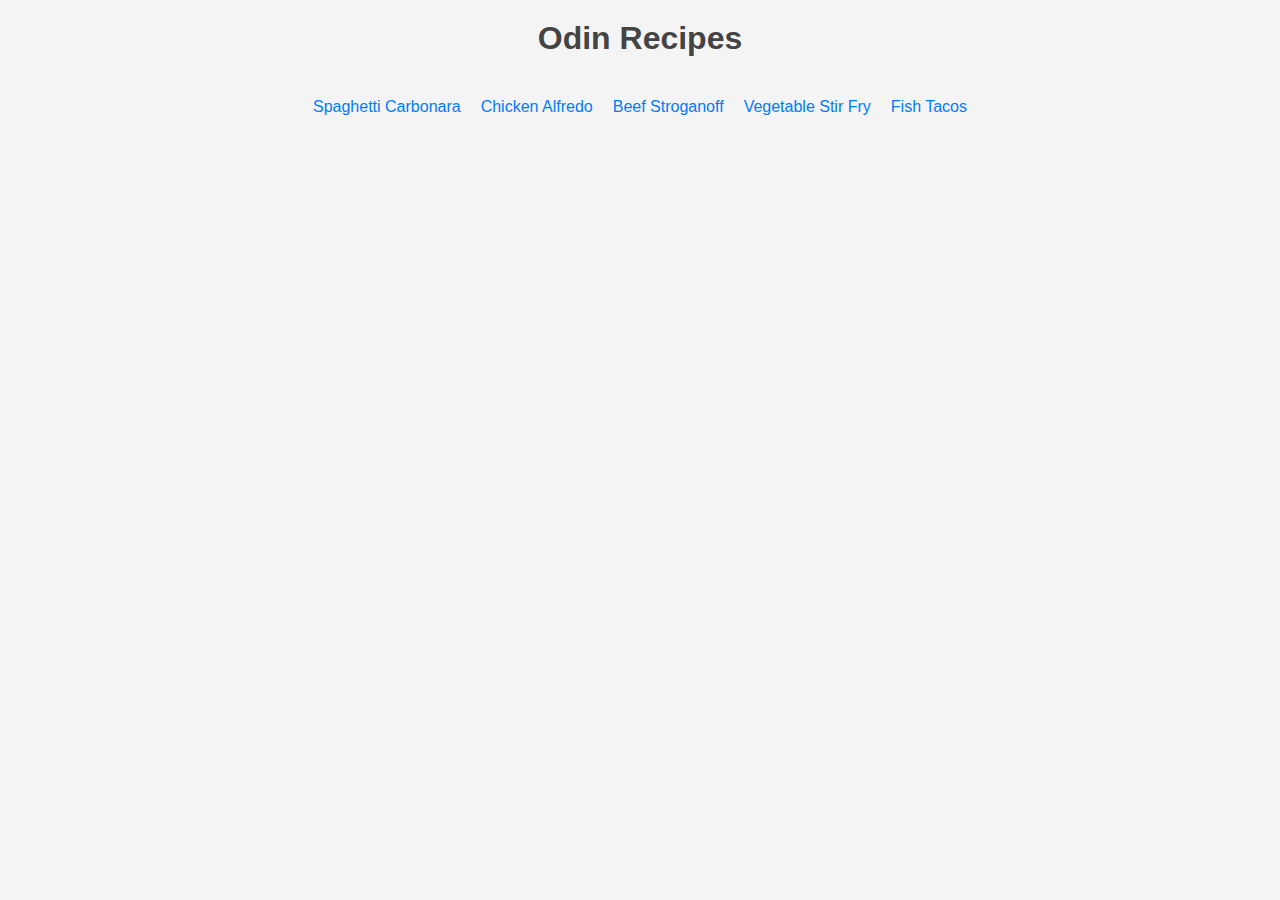
<file: odinRecepies/index.html>
<!DOCTYPE html>
<html lang="en">
  <head>
    <meta charset="UTF-8" />
    <meta name="viewport" content="width=device-width, initial-scale=1.0" />
    <title>Odin Recipes</title>
    <link rel="stylesheet" href="Styles/style.css" />
    <link rel="icon" href="images/Logo-img.jpg" type="image/x-icon" />
  </head>
  <body>
    <h1 class="main-page-title">Odin Recipes</h1>
    <ul class="recipes">
      <a href="./SpaghettiCarbonara.html" target="_blank"
        ><li>Spaghetti Carbonara</li></a
      >
      <a href="./ChickenAlfredo.html" target="_blank"
        ><li>Chicken Alfredo</li></a
      >
      <a href="./BeefStroganoff.html" target="_blank"
        ><li>Beef Stroganoff</li></a
      >
      <a href="./VegetableStirFry.html" target="_blank"
        ><li>Vegetable Stir Fry</li></a
      >
      <a href="./FishTacos.html" target="_blank"><li>Fish Tacos</li></a>
    </ul>
  </body>
</html>
</file>
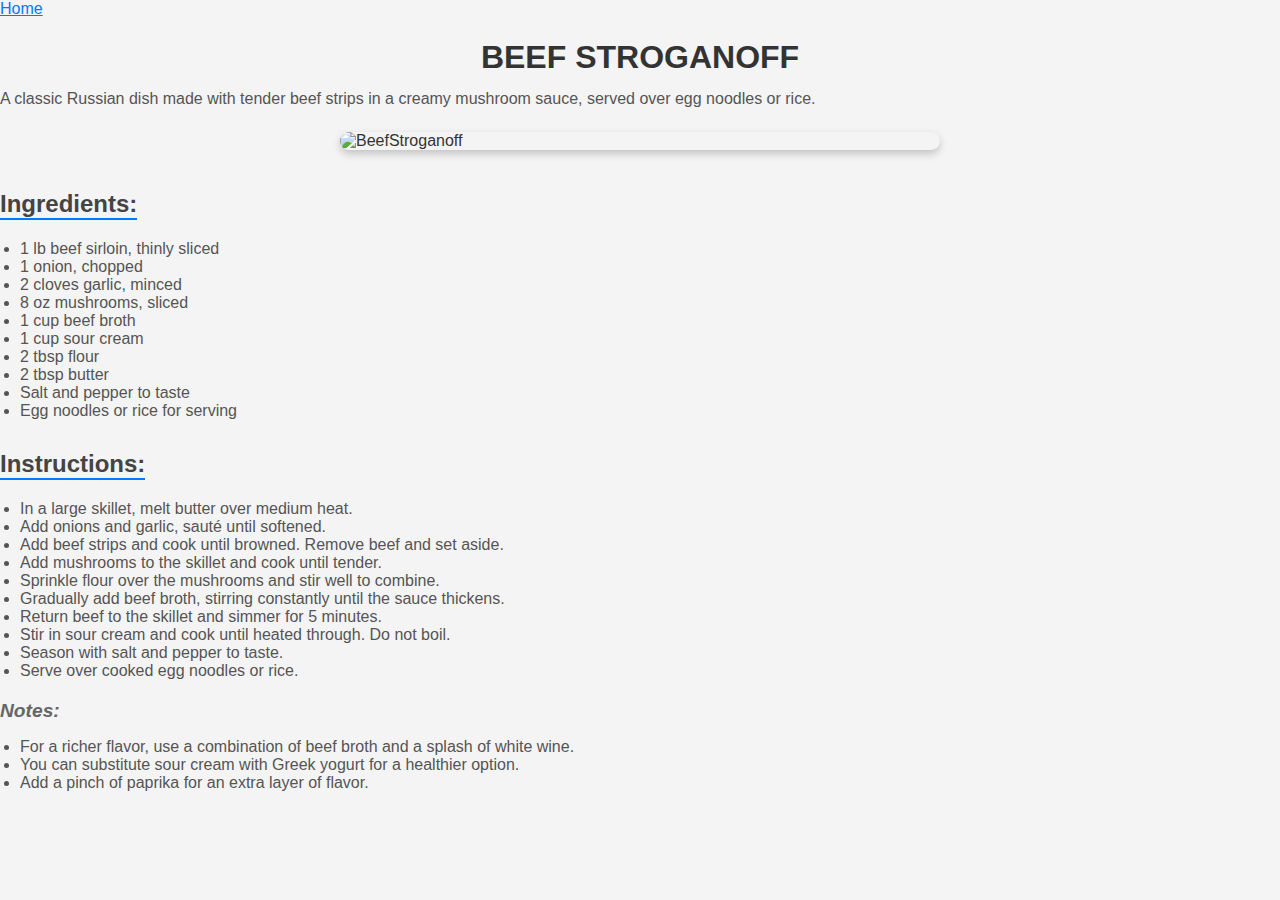
<file: odinRecepies/BeefStroganoff.html>
<!DOCTYPE html>
<html lang="en">
  <head>
    <meta charset="UTF-8" />
    <meta name="viewport" content="width=device-width, initial-scale=1.0" />
    <title>Beef Stroganoff</title>
    <a href="../index.html">Home</a>
    <link rel="stylesheet" href="Styles/style.css">
    <link rel="icon" href="images/Logo-img.jpg" type="image/x-icon" />
  </head>
  <body>
    <h1 class="food-header">Beef Stroganoff</h1>
    <p class="food-para">
      A classic Russian dish made with tender beef strips in a creamy mushroom
      sauce, served over egg noodles or rice.
    </p>
    <img class="food-img" href="images/Beef Stroganoff.jpg" alt="BeefStroganoff" width="250" />
    <h2 class="food-ingredient-header">Ingredients:</h2>
    <ul class="food-ingredient-list">
      <li>1 lb beef sirloin, thinly sliced</li>
      <li>1 onion, chopped</li>
      <li>2 cloves garlic, minced</li>
      <li>8 oz mushrooms, sliced</li>
      <li>1 cup beef broth</li>
      <li>1 cup sour cream</li>
      <li>2 tbsp flour</li>
      <li>2 tbsp butter</li>
      <li>Salt and pepper to taste</li>
      <li>Egg noodles or rice for serving</li>
    </ul>
    <h2 class="food-instruction-header">Instructions:</h2>
    <ol class="food-instruction-list">
      <li>In a large skillet, melt butter over medium heat.</li>
      <li>Add onions and garlic, sauté until softened.</li>
      <li>Add beef strips and cook until browned. Remove beef and set aside.</li>
      <li>Add mushrooms to the skillet and cook until tender.</li>
      <li>Sprinkle flour over the mushrooms and stir well to combine.</li>
      <li>Gradually add beef broth, stirring constantly until the sauce thickens.</li>
      <li>Return beef to the skillet and simmer for 5 minutes.</li>
      <li>Stir in sour cream and cook until heated through. Do not boil.</li>
      <li>Season with salt and pepper to taste.</li>
      <li>Serve over cooked egg noodles or rice.</li>
    </ol>
    <h2 class="food-notes">Notes:</h2>
    <ul class="food-notes-list">
      <li>For a richer flavor, use a combination of beef broth and a splash of white wine.</li>
      <li>You can substitute sour cream with Greek yogurt for a healthier option.</li>
      <li>Add a pinch of paprika for an extra layer of flavor.</li>
  </body>
</html>
</file>
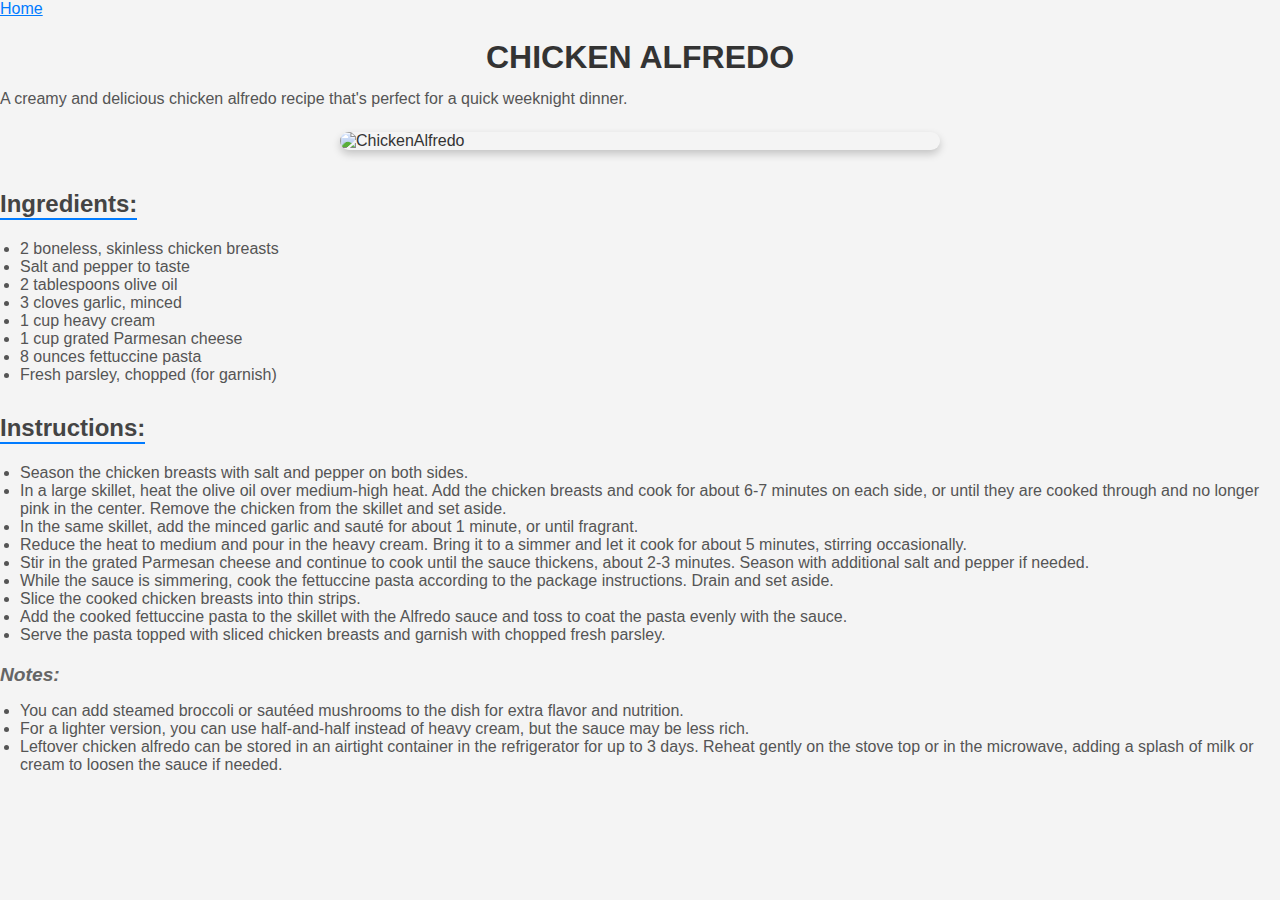
<file: odinRecepies/ChickenAlfredo.html>
<!DOCTYPE html>
<html lang="en">
  <head>
    <meta charset="UTF-8" />
    <meta name="viewport" content="width=device-width, initial-scale=1.0" />
    <title>Chicken Alfredo</title>
    <a href="../index.html">Home</a>
    <link rel="stylesheet" href="Styles/style.css">
    <link rel="icon" href="images/Logo-img.jpg" type="image/x-icon" />
  </head>
  <body>
    <h1 class="food-header">Chicken Alfredo</h1>
    <p class="food-para">
      A creamy and delicious chicken alfredo recipe that's perfect for a quick
      weeknight dinner.
    </p>
    <img class="food-img" href="images/Chicken Alfredo.jpg" alt="ChickenAlfredo" width="250" />
    <h2 class="food-ingredient-header">Ingredients:</h2>
    <ul class="food-ingredient-list">
      <li>2 boneless, skinless chicken breasts</li>
      <li>Salt and pepper to taste</li>
      <li>2 tablespoons olive oil</li>
      <li>3 cloves garlic, minced</li>
      <li>1 cup heavy cream</li>
      <li>1 cup grated Parmesan cheese</li>
      <li>8 ounces fettuccine pasta</li>
      <li>Fresh parsley, chopped (for garnish)</li>
    </ul>
    <h2 class="food-instruction-header">Instructions:</h2>
    <ol class="food-ingredient-list">
      <li>Season the chicken breasts with salt and pepper on both sides.</li>
      <li>
        In a large skillet, heat the olive oil over medium-high heat. Add the
        chicken breasts and cook for about 6-7 minutes on each side, or until
        they are cooked through and no longer pink in the center. Remove the
        chicken from the skillet and set aside.
      </li>
      <li>
        In the same skillet, add the minced garlic and sauté for about 1 minute,
        or until fragrant.
      </li>
      <li>
        Reduce the heat to medium and pour in the heavy cream. Bring it to a
        simmer and let it cook for about 5 minutes, stirring occasionally.
      </li>
      <li>
        Stir in the grated Parmesan cheese and continue to cook until the sauce
        thickens, about 2-3 minutes. Season with additional salt and pepper if
        needed.
      </li>
      <li>
        While the sauce is simmering, cook the fettuccine pasta according to the
        package instructions. Drain and set aside.
      </li>
      <li>Slice the cooked chicken breasts into thin strips.</li>
      <li>
        Add the cooked fettuccine pasta to the skillet with the Alfredo sauce
        and toss to coat the pasta evenly with the sauce.
      </li>
      <li>
        Serve the pasta topped with sliced chicken breasts and garnish with
        chopped fresh parsley.
      </li>
    </ol>
    <h2 class="food-notes">Notes:</h2>
    <ul class="food-notes-list">
      <li>
        You can add steamed broccoli or sautéed mushrooms to the dish for extra
        flavor and nutrition.
      </li>
      <li>
        For a lighter version, you can use half-and-half instead of heavy cream,
        but the sauce may be less rich.
      </li>
      <li>
        Leftover chicken alfredo can be stored in an airtight container in the
        refrigerator for up to 3 days. Reheat gently on the stove top or in the
        microwave, adding a splash of milk or cream to loosen the sauce if
        needed.
      </li>
  </body>
</html>
</file>
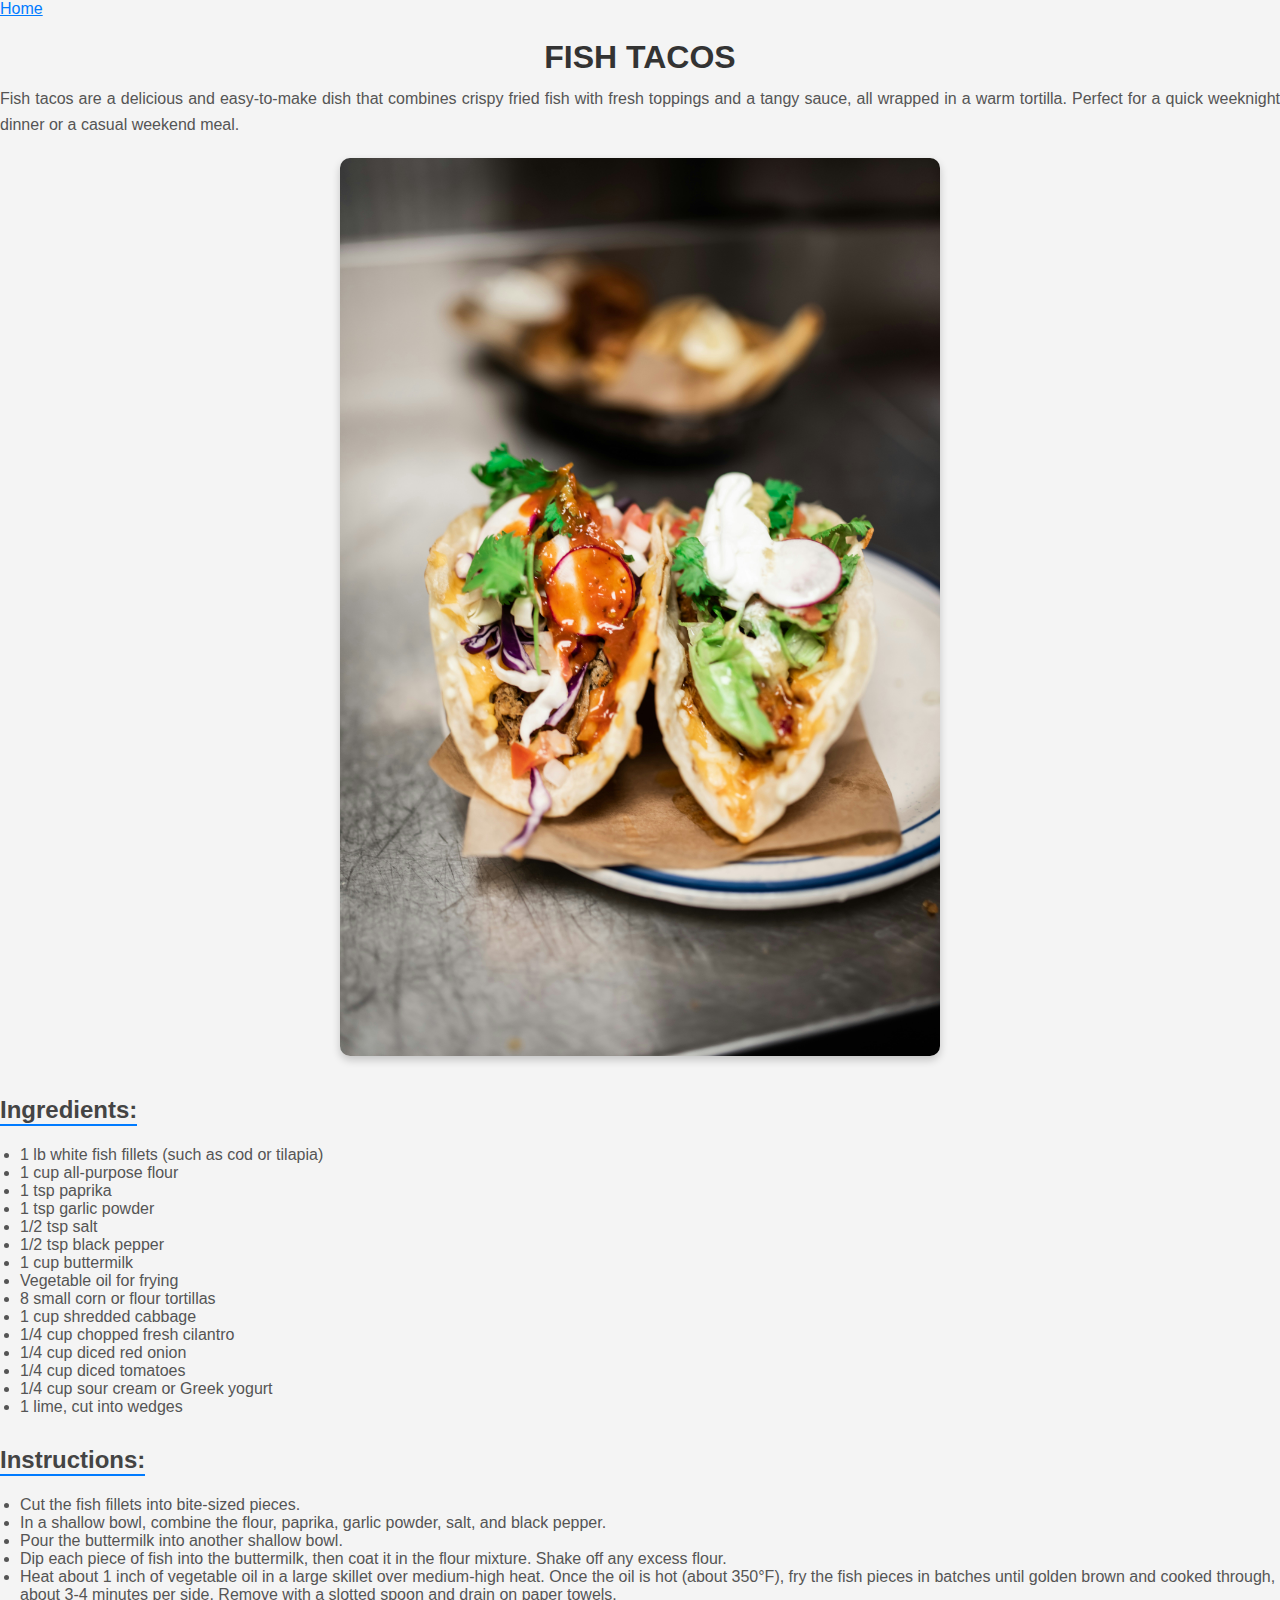
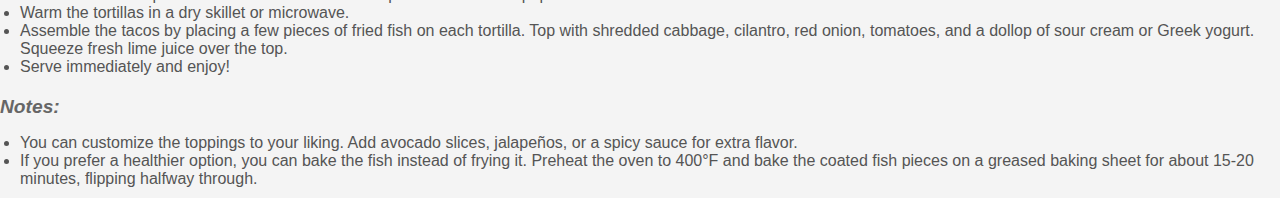
<file: odinRecepies/FishTacos.html>
<!DOCTYPE html>
<html lang="en">
  <head>
    <meta charset="UTF-8" />
    <meta name="viewport" content="width=device-width, initial-scale=1.0" />
    <title>Fish Tacos</title>
    <a href="../index.html">Home</a>
    <link rel="stylesheet" href="Styles/style.css">
    <link rel="icon" href="images/Logo-img.jpg" type="image/x-icon" />
  </head>
  <body>
    <h1 class="food-header">Fish Tacos</h1>
    <p class="food-para">
        Fish tacos are a delicious and easy-to-make dish that combines crispy
        fried fish with fresh toppings and a tangy sauce, all wrapped in a warm
        tortilla. Perfect for a quick weeknight dinner or a casual weekend meal.
    </p>
    <img class="food-img" src="images/Fish Tacos.jpg" alt="FishTacos" width="250">
    <h2 class="food-ingredient-header">Ingredients:</h2>
    <ul class="food-ingredient-list">
      <li>1 lb white fish fillets (such as cod or tilapia)</li>
      <li>1 cup all-purpose flour</li>
      <li>1 tsp paprika</li>
      <li>1 tsp garlic powder</li>
      <li>1/2 tsp salt</li>
      <li>1/2 tsp black pepper</li>
      <li>1 cup buttermilk</li>
      <li>Vegetable oil for frying</li>
      <li>8 small corn or flour tortillas</li>
      <li>1 cup shredded cabbage</li>
      <li>1/4 cup chopped fresh cilantro</li>
      <li>1/4 cup diced red onion</li>
      <li>1/4 cup diced tomatoes</li>
      <li>1/4 cup sour cream or Greek yogurt</li>
      <li>1 lime, cut into wedges</li>
    </ul>
    <h2 class="food-instruction-header">Instructions:</h2>
    <ol class="food-ingredient-list">
      <li>Cut the fish fillets into bite-sized pieces.</li>
      <li>In a shallow bowl, combine the flour, paprika, garlic powder, salt, and black pepper.</li>
      <li>Pour the buttermilk into another shallow bowl.</li>
      <li>Dip each piece of fish into the buttermilk, then coat it in the flour mixture. Shake off any excess flour.</li>
      <li>Heat about 1 inch of vegetable oil in a large skillet over medium-high heat. Once the oil is hot (about 350°F), fry the fish pieces in batches until golden brown and cooked through, about 3-4 minutes per side. Remove with a slotted spoon and drain on paper towels.</li>
      <li>Warm the tortillas in a dry skillet or microwave.</li>
      <li>Assemble the tacos by placing a few pieces of fried fish on each tortilla. Top with shredded cabbage, cilantro, red onion, tomatoes, and a dollop of sour cream or Greek yogurt. Squeeze fresh lime juice over the top.</li>
      <li>Serve immediately and enjoy!</li>
    </ol>
    <h2 class="food-notes">Notes:</h2>
    <ul class="food-notes-list">
      <li>You can customize the toppings to your liking. Add avocado slices, jalapeños, or a spicy sauce for extra flavor.</li>
      <li>If you prefer a healthier option, you can bake the fish instead of frying it. Preheat the oven to 400°F and bake the coated fish pieces on a greased baking sheet for about 15-20 minutes, flipping halfway through.</li>
  </body>
</html>
</file>
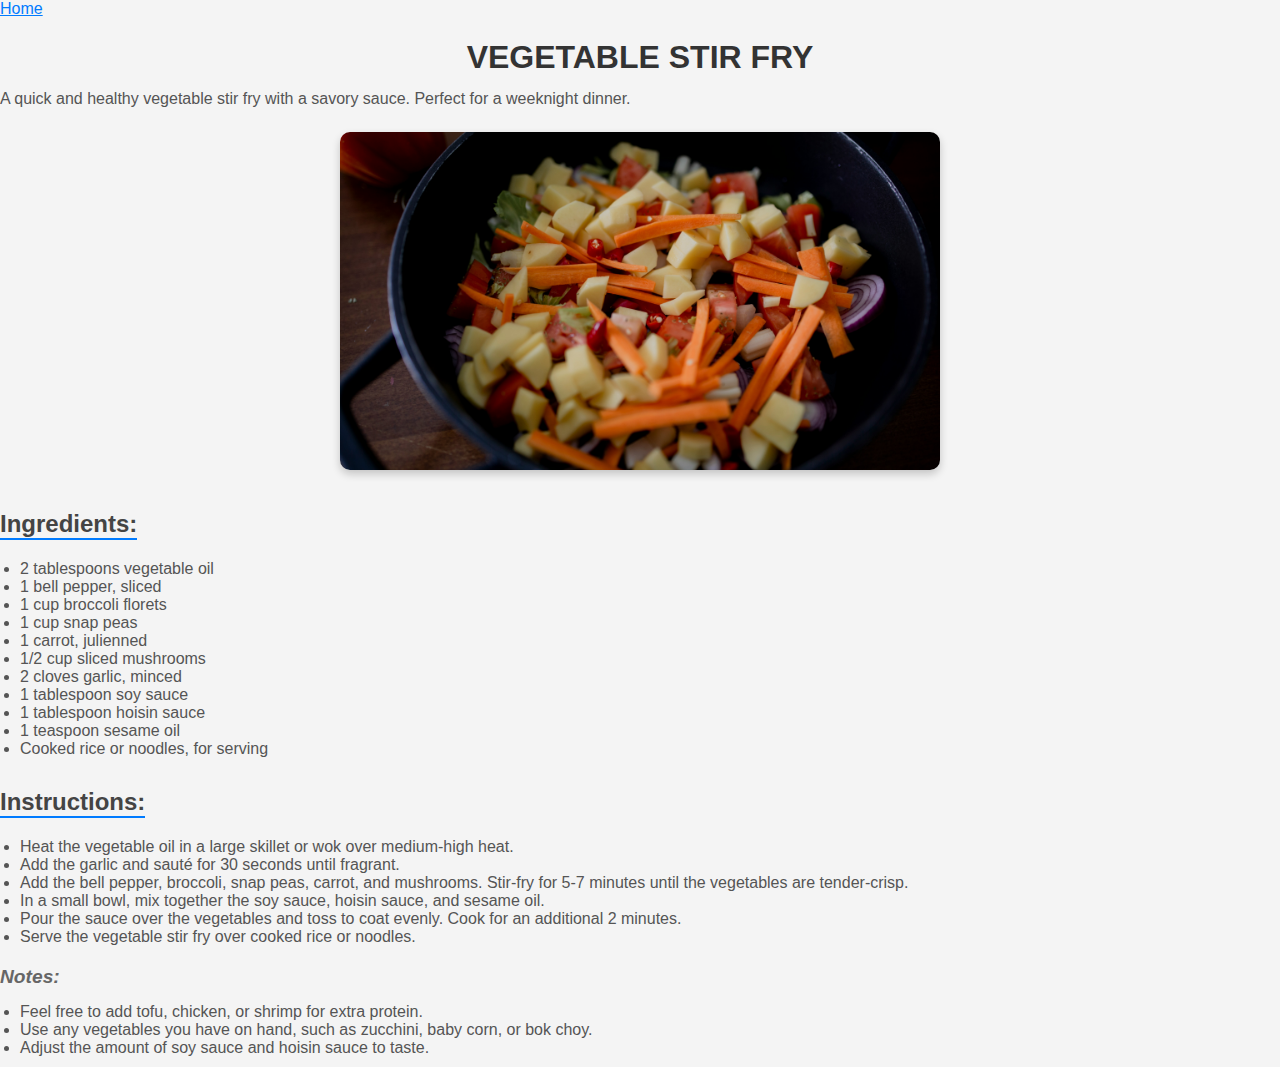
<file: odinRecepies/VegetableStirFry.html>
<!DOCTYPE html>
<html lang="en">
  <head>
    <meta charset="UTF-8" />
    <meta name="viewport" content="width=device-width, initial-scale=1.0" />
    <title>Vegetable Stir Fry</title>
    <a href="../index.html">Home</a>
    <link rel="stylesheet" href="Styles/style.css" />
    <link rel="icon" href="images/Logo-img.jpg" type="image/x-icon" />
  </head>
  <body>
    <h1 class="food-header">Vegetable Stir Fry</h1>
    <p class="food-para">
      A quick and healthy vegetable stir fry with a savory sauce. Perfect for a
      weeknight dinner.
    </p>
    <img
      class="food-img"
      src="images/Vegitable Stir Fry.jpg"
      alt="VegetableStirFry"
      width="250"
    />
    <h2 class="food-ingredient-header">Ingredients:</h2>
    <ul class="food-ingredient-list">
      <li>2 tablespoons vegetable oil</li>
      <li>1 bell pepper, sliced</li>
      <li>1 cup broccoli florets</li>
      <li>1 cup snap peas</li>
      <li>1 carrot, julienned</li>
      <li>1/2 cup sliced mushrooms</li>
      <li>2 cloves garlic, minced</li>
      <li>1 tablespoon soy sauce</li>
      <li>1 tablespoon hoisin sauce</li>
      <li>1 teaspoon sesame oil</li>
      <li>Cooked rice or noodles, for serving</li>
    </ul>
    <h2 class="food-instruction-header">Instructions:</h2>
    <ol class="food-instruction-list">
      <li>
        Heat the vegetable oil in a large skillet or wok over medium-high heat.
      </li>
      <li>Add the garlic and sauté for 30 seconds until fragrant.</li>
      <li>
        Add the bell pepper, broccoli, snap peas, carrot, and mushrooms.
        Stir-fry for 5-7 minutes until the vegetables are tender-crisp.
      </li>
      <li>
        In a small bowl, mix together the soy sauce, hoisin sauce, and sesame
        oil.
      </li>
      <li>
        Pour the sauce over the vegetables and toss to coat evenly. Cook for an
        additional 2 minutes.
      </li>
      <li>Serve the vegetable stir fry over cooked rice or noodles.</li>
    </ol>
    <h2 class="food-notes">Notes:</h2>
    <ul class="food-notes-list">
      <li>Feel free to add tofu, chicken, or shrimp for extra protein.</li>
      <li>
        Use any vegetables you have on hand, such as zucchini, baby corn, or bok
        choy.
      </li>
      <li>Adjust the amount of soy sauce and hoisin sauce to taste.</li>
    </ul>
  </body>
</html>
</file>
<file: odinRecepies/Styles/style.css>
/* Basic CSS for a simple webpage */

body {
  font-family: Arial, sans-serif;
  margin: 0;
  padding: 0;
  background-color: #f4f4f4;
  color: #333;
}

h1,
h2,
h3 {
  color: #444;
}

a {
  color: #007bff;
  text-decoration: none;
}

a:hover {
  text-decoration: underline;
}

ul {
  list-style-type: none;
  padding: 0;
}

button {
  background-color: #007bff;
  color: white;
  border: none;
  padding: 10px 15px;
  cursor: pointer;
}

button:hover {
  background-color: #0056b3;
}

.recipes {
  display: flex;
  flex-wrap: wrap;
  gap: 20px;
  padding: 20px;
  justify-content: center;
}

.main-page-title {
  text-align: center;
  margin-top: 20px;
}

.food-header {
  font-size: 2rem;
  color: #333;
  text-align: center;
  margin-bottom: 10px;
  text-transform: uppercase;
}

.food-para {
  font-size: 1rem;
  color: #555;
  line-height: 1.6;
  margin: 10px 0;
  text-align: justify;
}

.food-img {
  width: 100%;
  max-width: 600px;
  height: auto;
  border-radius: 10px;
  box-shadow: 0 4px 8px rgba(0, 0, 0, 0.2);
  margin: 20px auto;
  display: block;
}

.food-ingredient-header,
.food-instruction-header {
  font-size: 1.5rem;
  color: #444;
  margin: 20px 0 10px;
  border-bottom: 2px solid #007bff;
  display: inline-block;
}

.food-ingredient-list,
.food-instruction-list,
.food-notes-list {
  font-size: 1rem;
  color: #555;
  margin: 10px 0;
  padding-left: 20px;
  list-style-type: disc;
}

.food-notes {
  font-size: 1.2rem;
  color: #666;
  margin-top: 20px;
  font-style: italic;
}
</file>
